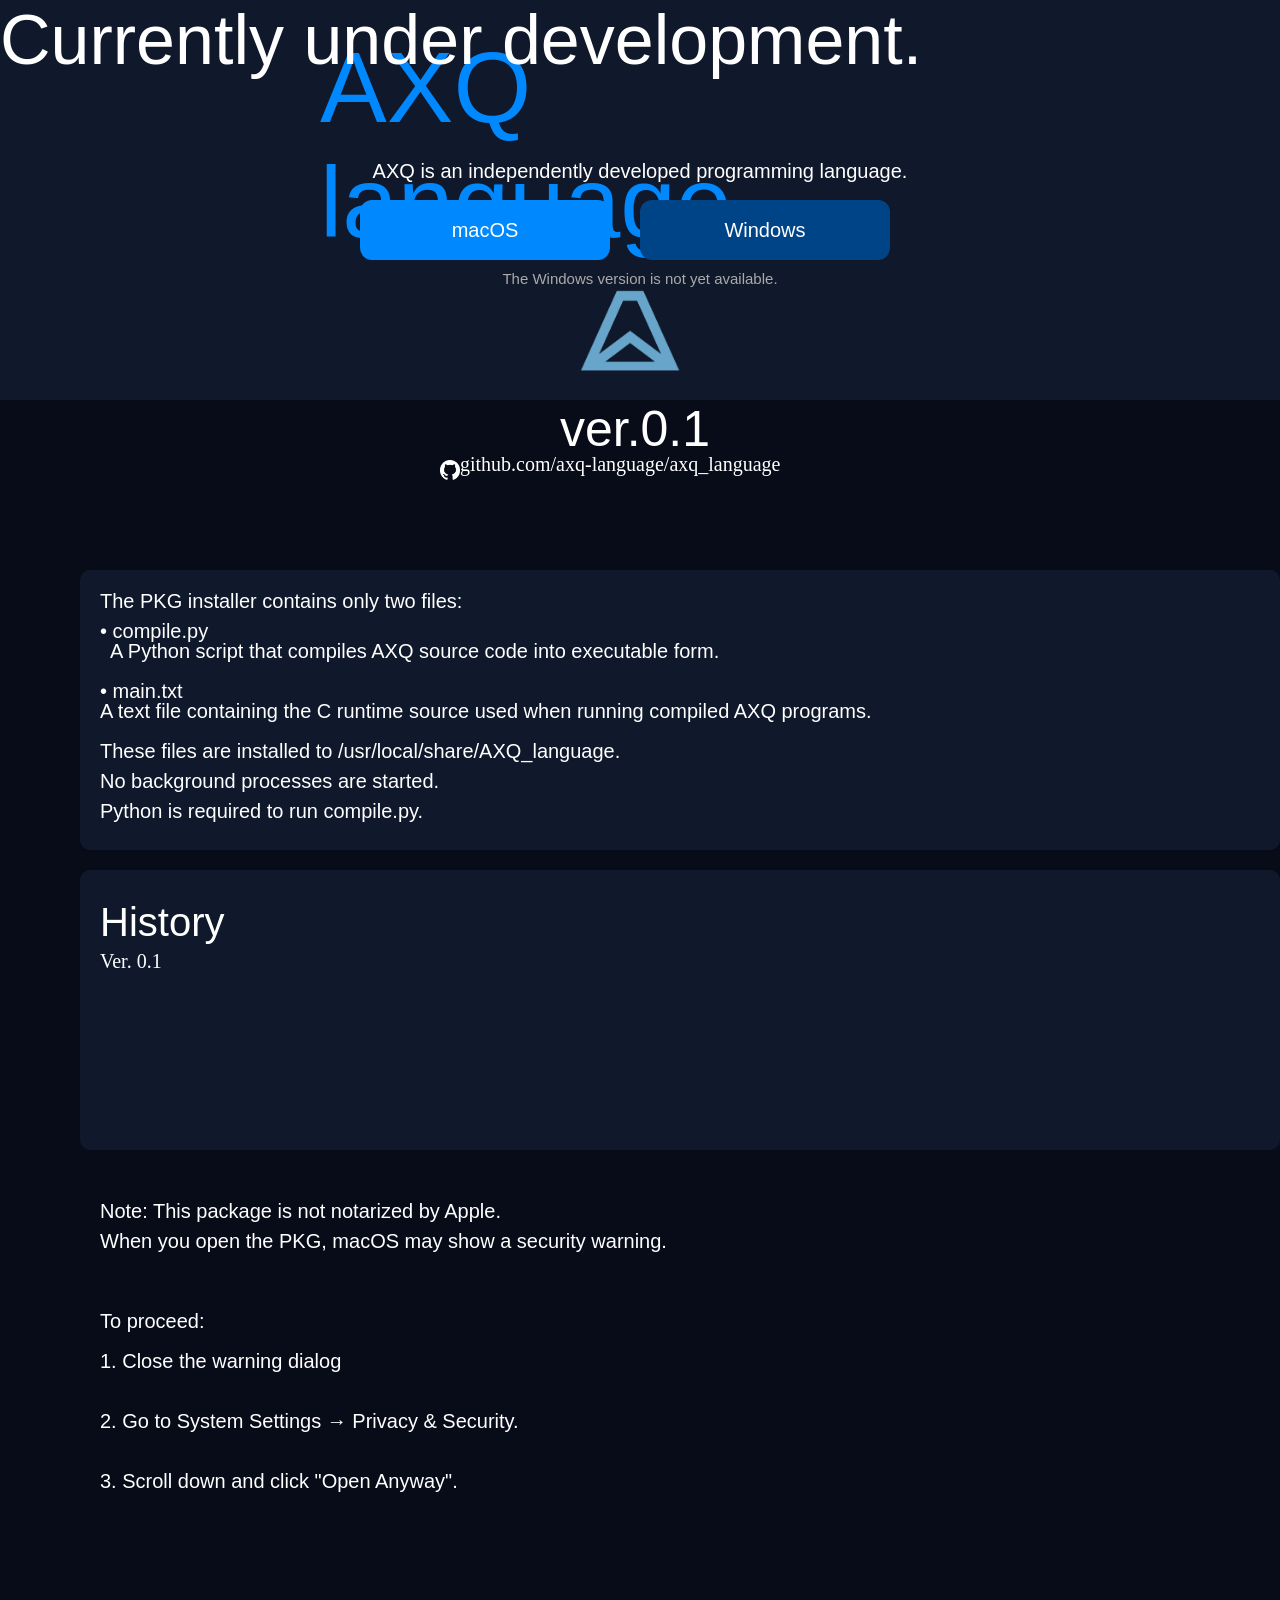
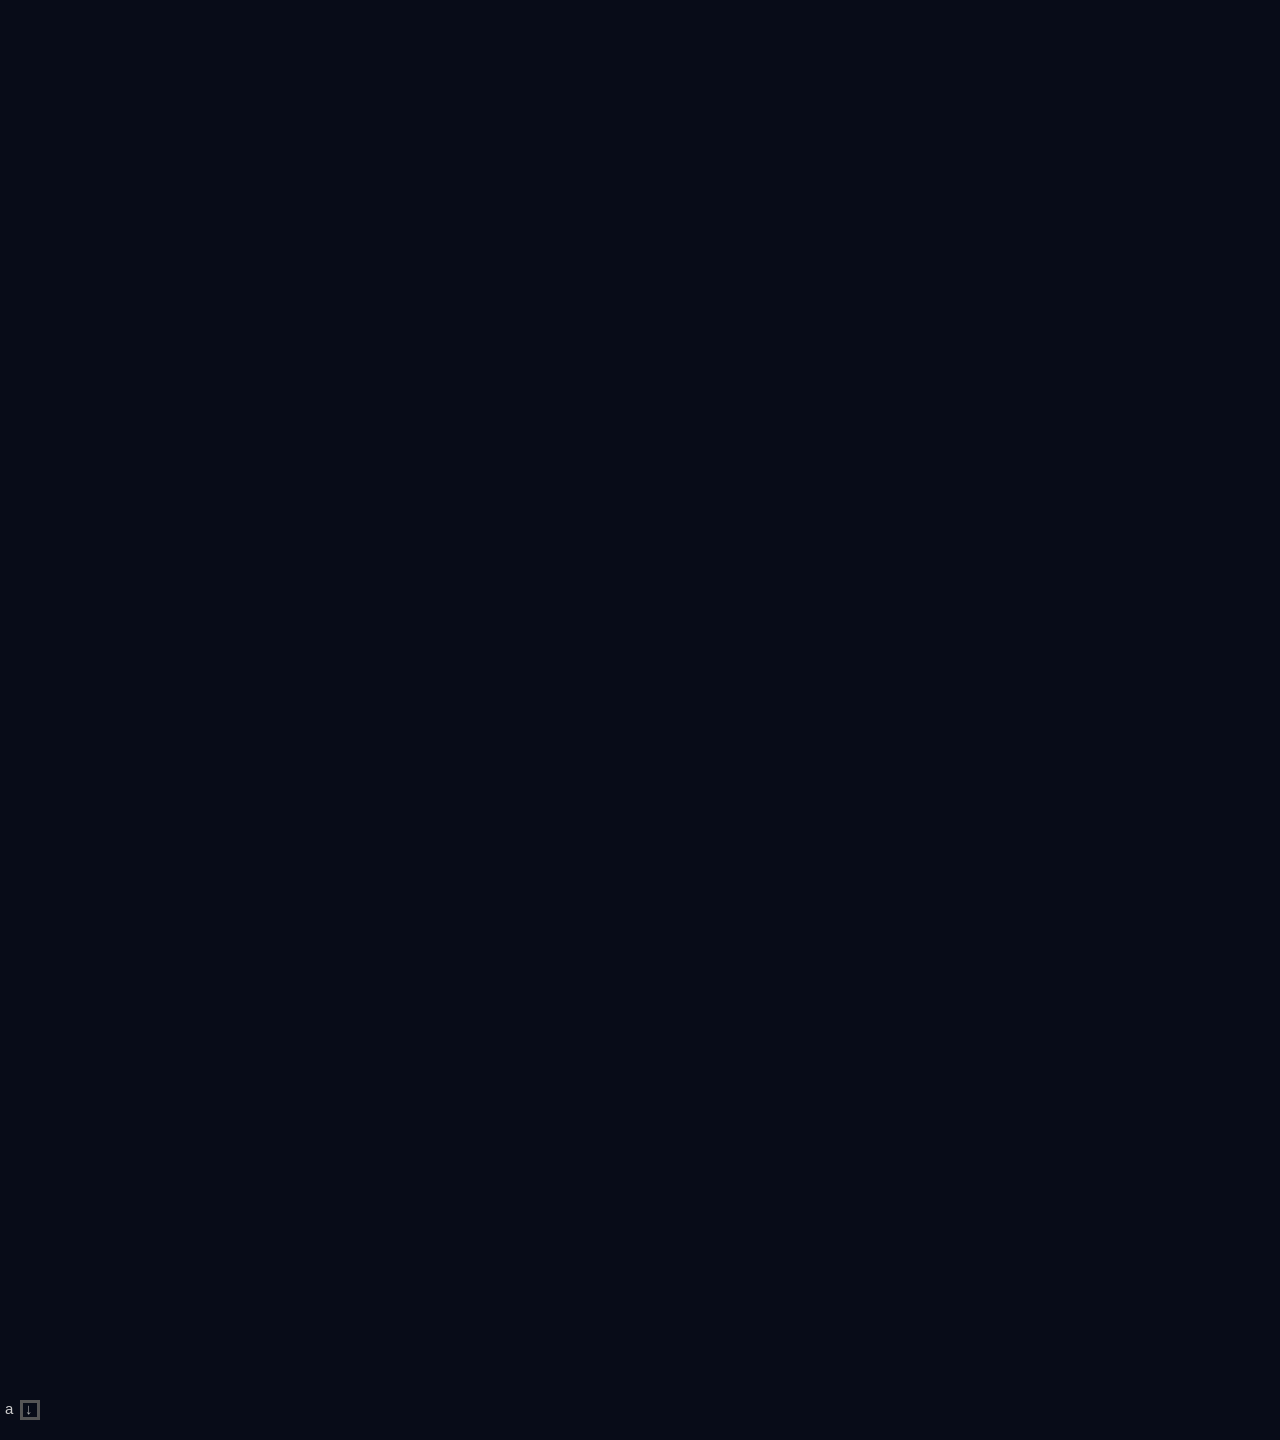
<file: index.html>
<!DOCTYPE html>
<html lang="ja">
<head>
    <meta charset="UTF-8">
    <title>AXQ</title>
    <link rel="stylesheet" href="style.css">
    <div id="output"></div>
<script>
    function print(text, x, y, size, color) {
        const element = document.createElement("div");

        element.textContent = text;
        element.style.position = "absolute";
        element.style.left = x + "px";
        element.style.top = y + "px";
        element.style.fontSize = size + "px";
        element.style.fontFamily = "Arial, sans-serif";
        element.style.transform = "translateX(-50%)";
        element.style.color = color;

        document.body.appendChild(element);
    }
    function button(text, x, y, width, height, color, onclick) {
        const element = document.createElement("button");
        element.textContent = text;
        element.style.position = "absolute";
        element.style.left = x + "px";
        element.style.top = y + "px";
        element.style.width = width + "px";
        element.style.height = height + "px";
        element.style.backgroundColor = color;
        element.style.color = "white";
        element.style.border = "none";
        element.style.borderRadius = "12px";
        element.style.fontSize = "20px";
        element.style.cursor = "pointer";
        element.addEventListener("click", onclick);
        document.body.appendChild(element);
    }
    function print_l(text, x, y, size, color) {
        const element = document.createElement("div");

        element.textContent = text;
        element.style.position = "absolute";
        element.style.left = x + "px";
        element.style.top = y + "px";
        element.style.fontSize = size + "px";
        element.style.fontFamily = "Arial, sans-serif";
        element.style.color = color;

        document.body.appendChild(element);
    }
</script>
</head>
<body>

    <script src="main.js"></script>
</body>
</html>
</file>
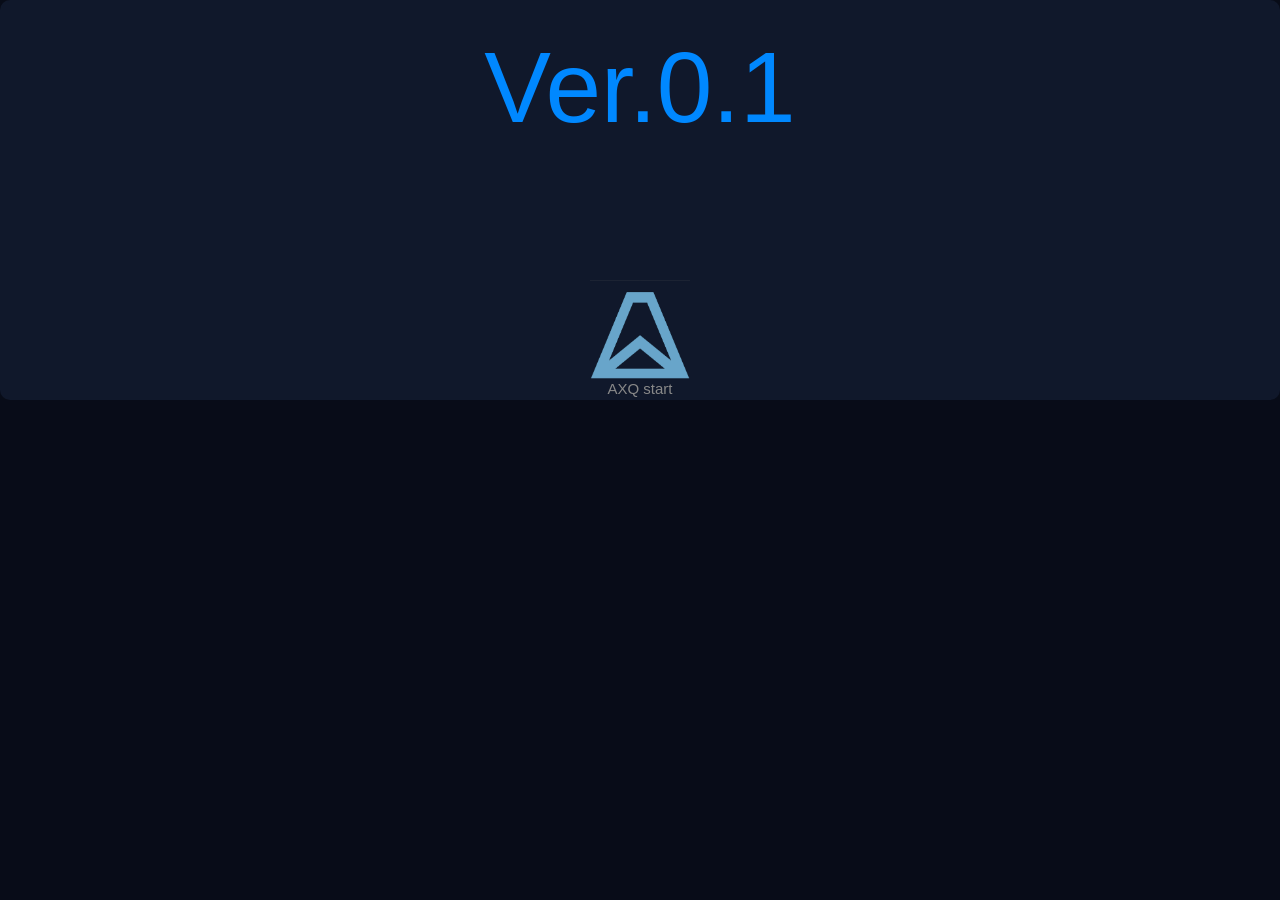
<file: ver/ver.0.1/ver0.1.html>
<!DOCTYPE html>
<html lang="ja">
<head>
    <meta charset="UTF-8">
    <title>AXQ</title>
    <link rel="stylesheet" href="style.css">
    <div id="output"></div>
<script>
    function print(text, x, y, size, color) {
        const element = document.createElement("div");

        element.textContent = text;
        element.style.position = "absolute";
        element.style.left = x + "px";
        element.style.top = y + "px";
        element.style.fontSize = size + "px";
        element.style.fontFamily = "Arial, sans-serif";
        element.style.transform = "translateX(-50%)";
        element.style.color = color;

        document.body.appendChild(element);
    }
    function button(text, x, y, width, height, color, onclick) {
        const element = document.createElement("button");
        element.textContent = text;
        element.style.position = "absolute";
        element.style.left = x + "px";
        element.style.top = y + "px";
        element.style.width = width + "px";
        element.style.height = height + "px";
        element.style.backgroundColor = color;
        element.style.color = "white";
        element.style.border = "none";
        element.style.borderRadius = "12px";
        element.style.fontSize = "20px";
        element.style.cursor = "pointer";
        element.addEventListener("click", onclick);
        document.body.appendChild(element);
    }
    function print_l(text, x, y, size, color) {
        const element = document.createElement("div");

        element.textContent = text;
        element.style.position = "absolute";
        element.style.left = x + "px";
        element.style.top = y + "px";
        element.style.fontSize = size + "px";
        element.style.fontFamily = "Arial, sans-serif";
        element.style.color = color;

        document.body.appendChild(element);
    }
</script>
</head>
<body>

    <script src="ver.0.1.js"></script>
</body>
</html>
</file>
<file: style.css>
body {
    background-color: #080C18;
    color: white;
}
#download {
    background-color: #0088FF;
    color: white;
    font-size: 24px;
    font-family: Arial, sans-serif;

    padding: 15px 40px;
    border: none;
    border-radius: 12px;

    cursor: pointer;
}

#download:hover {
    background-color: #0066CC;
}
</file>
<file: ver/ver.0.1/style.css>
body {
    background-color: #080C18;
    color: white;
}
</file>
